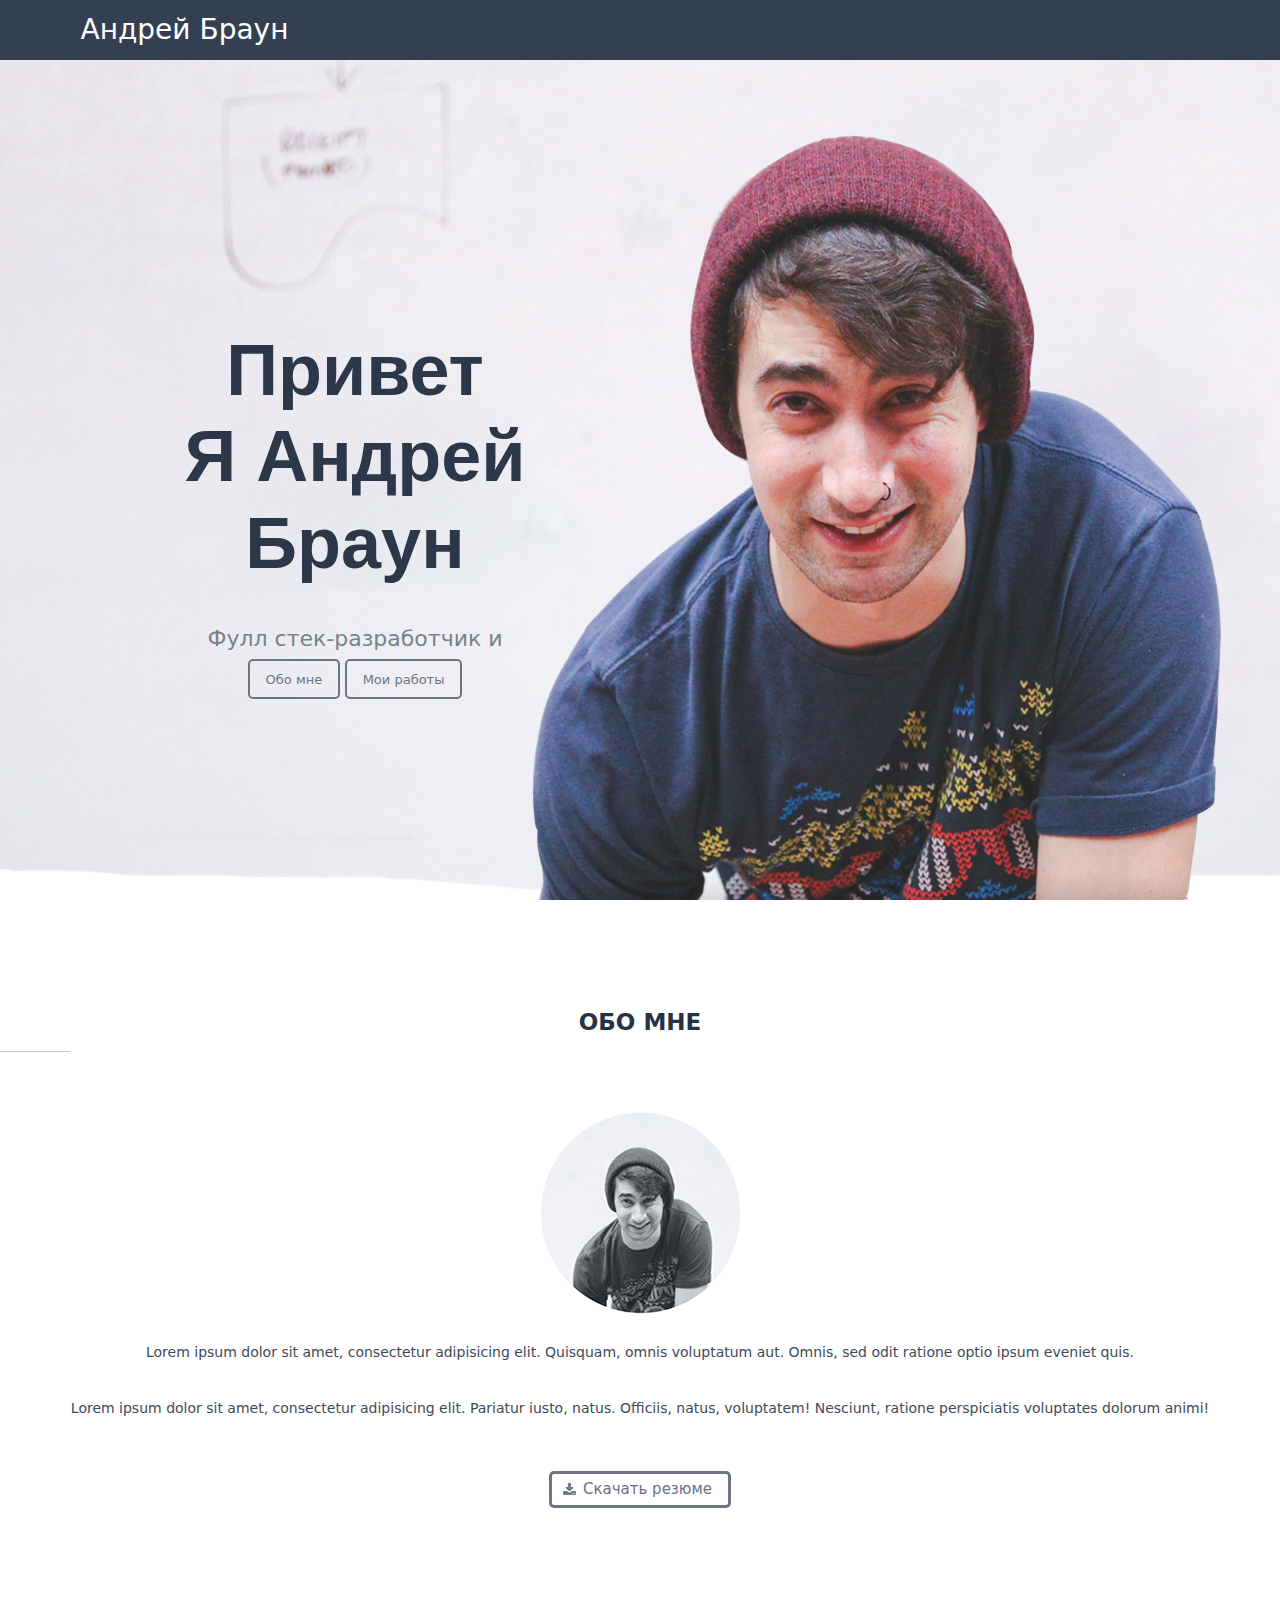
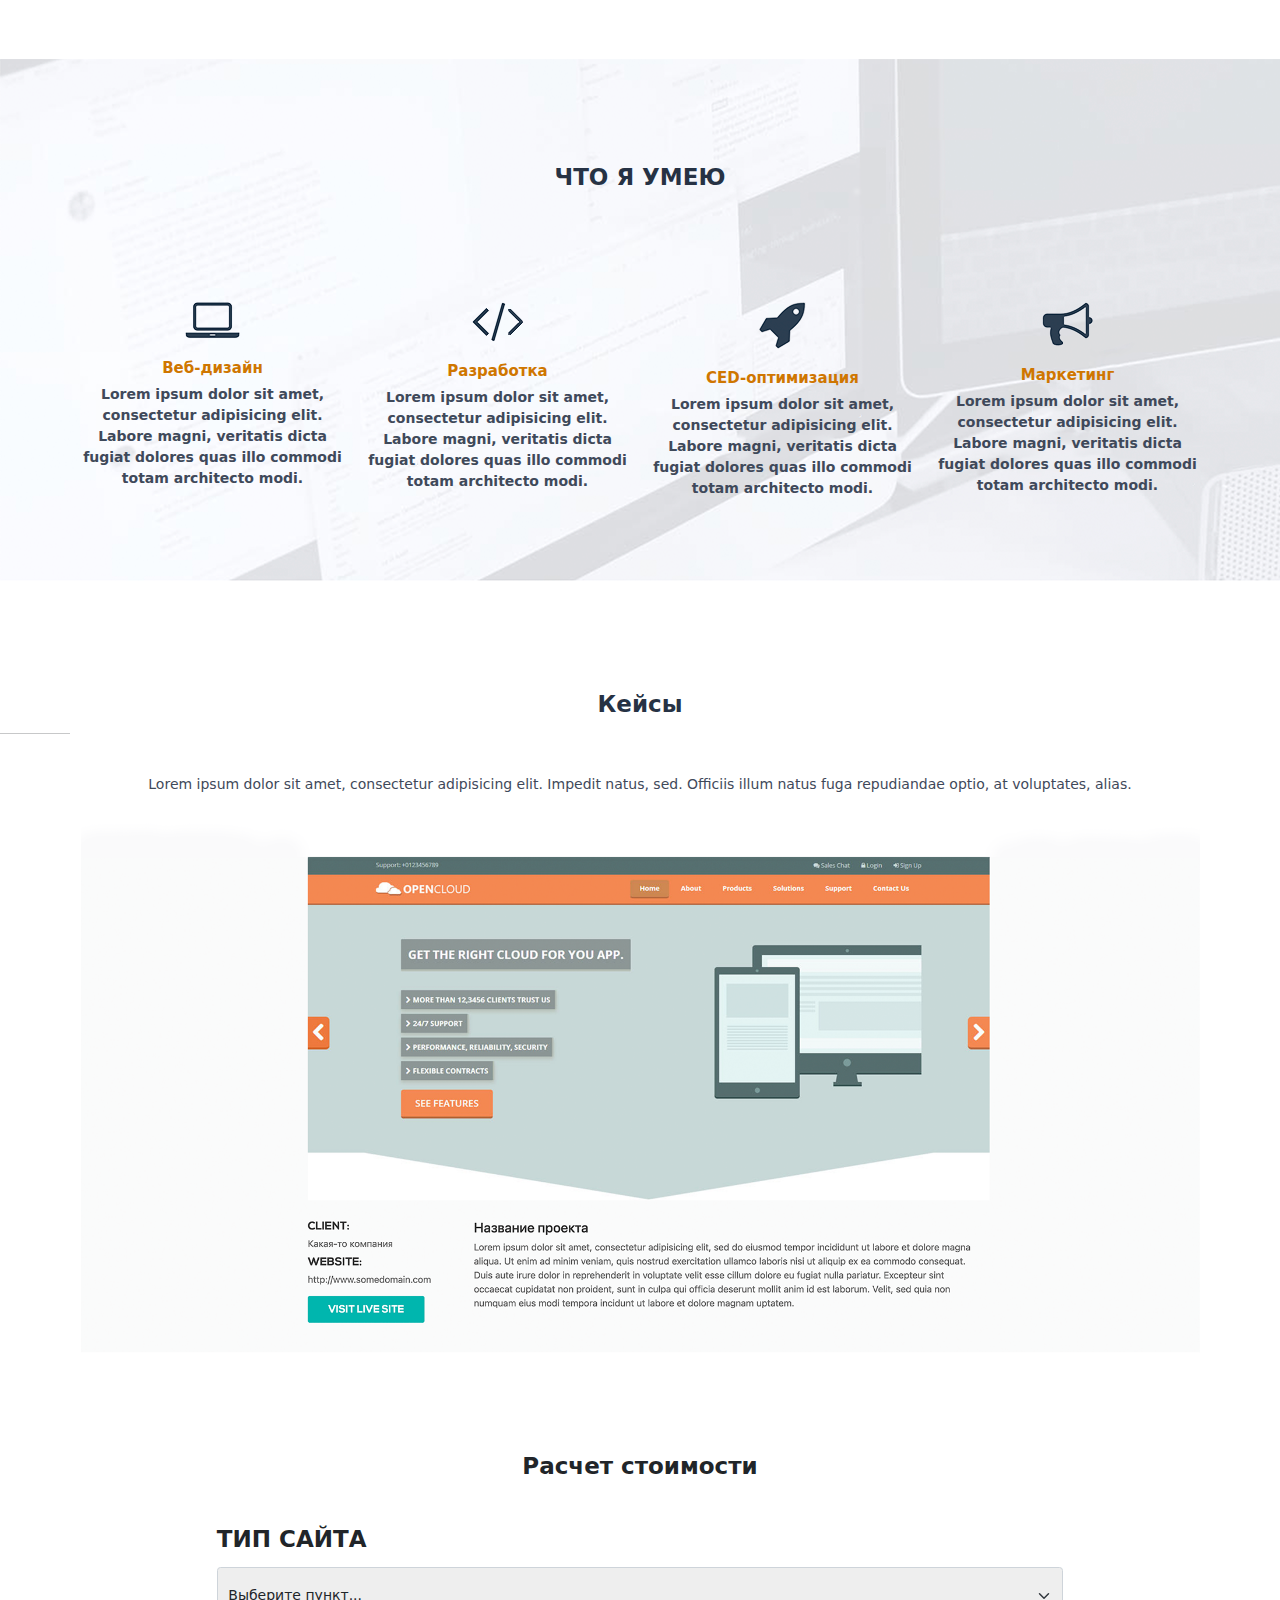
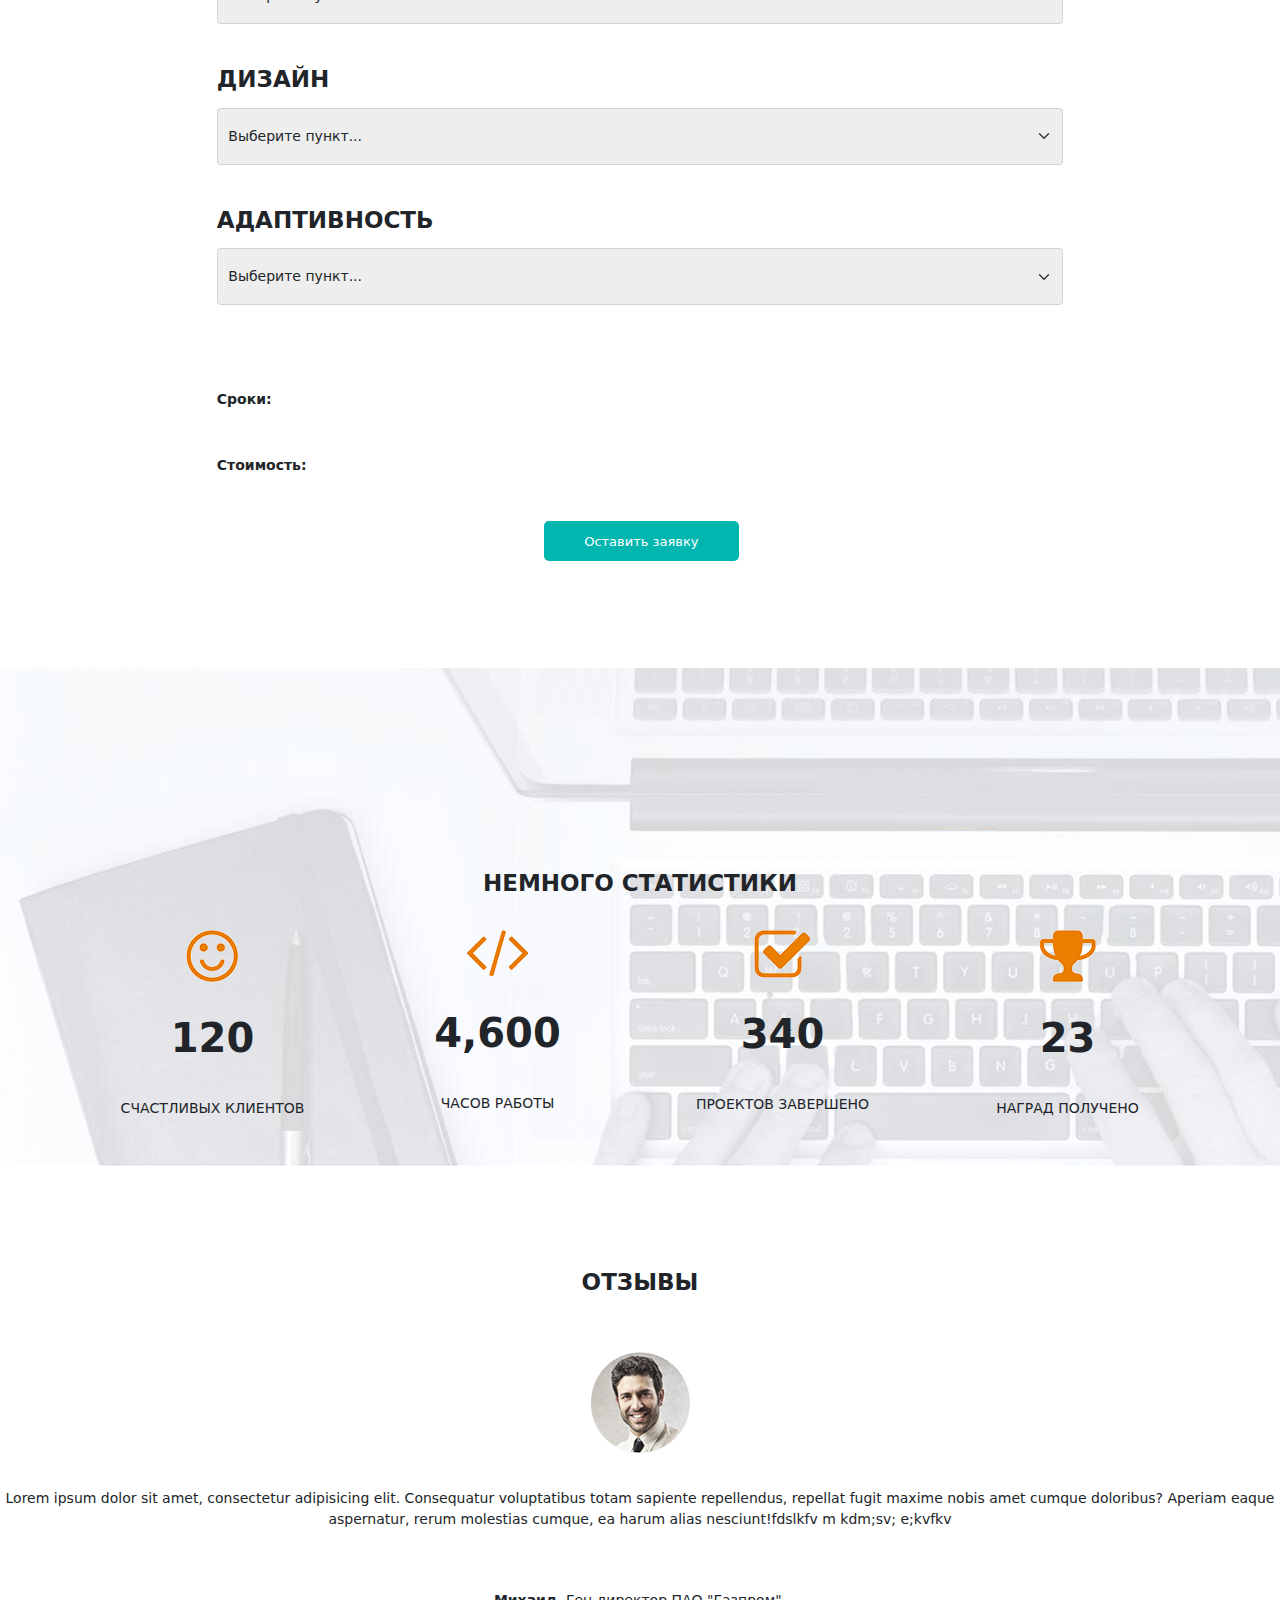
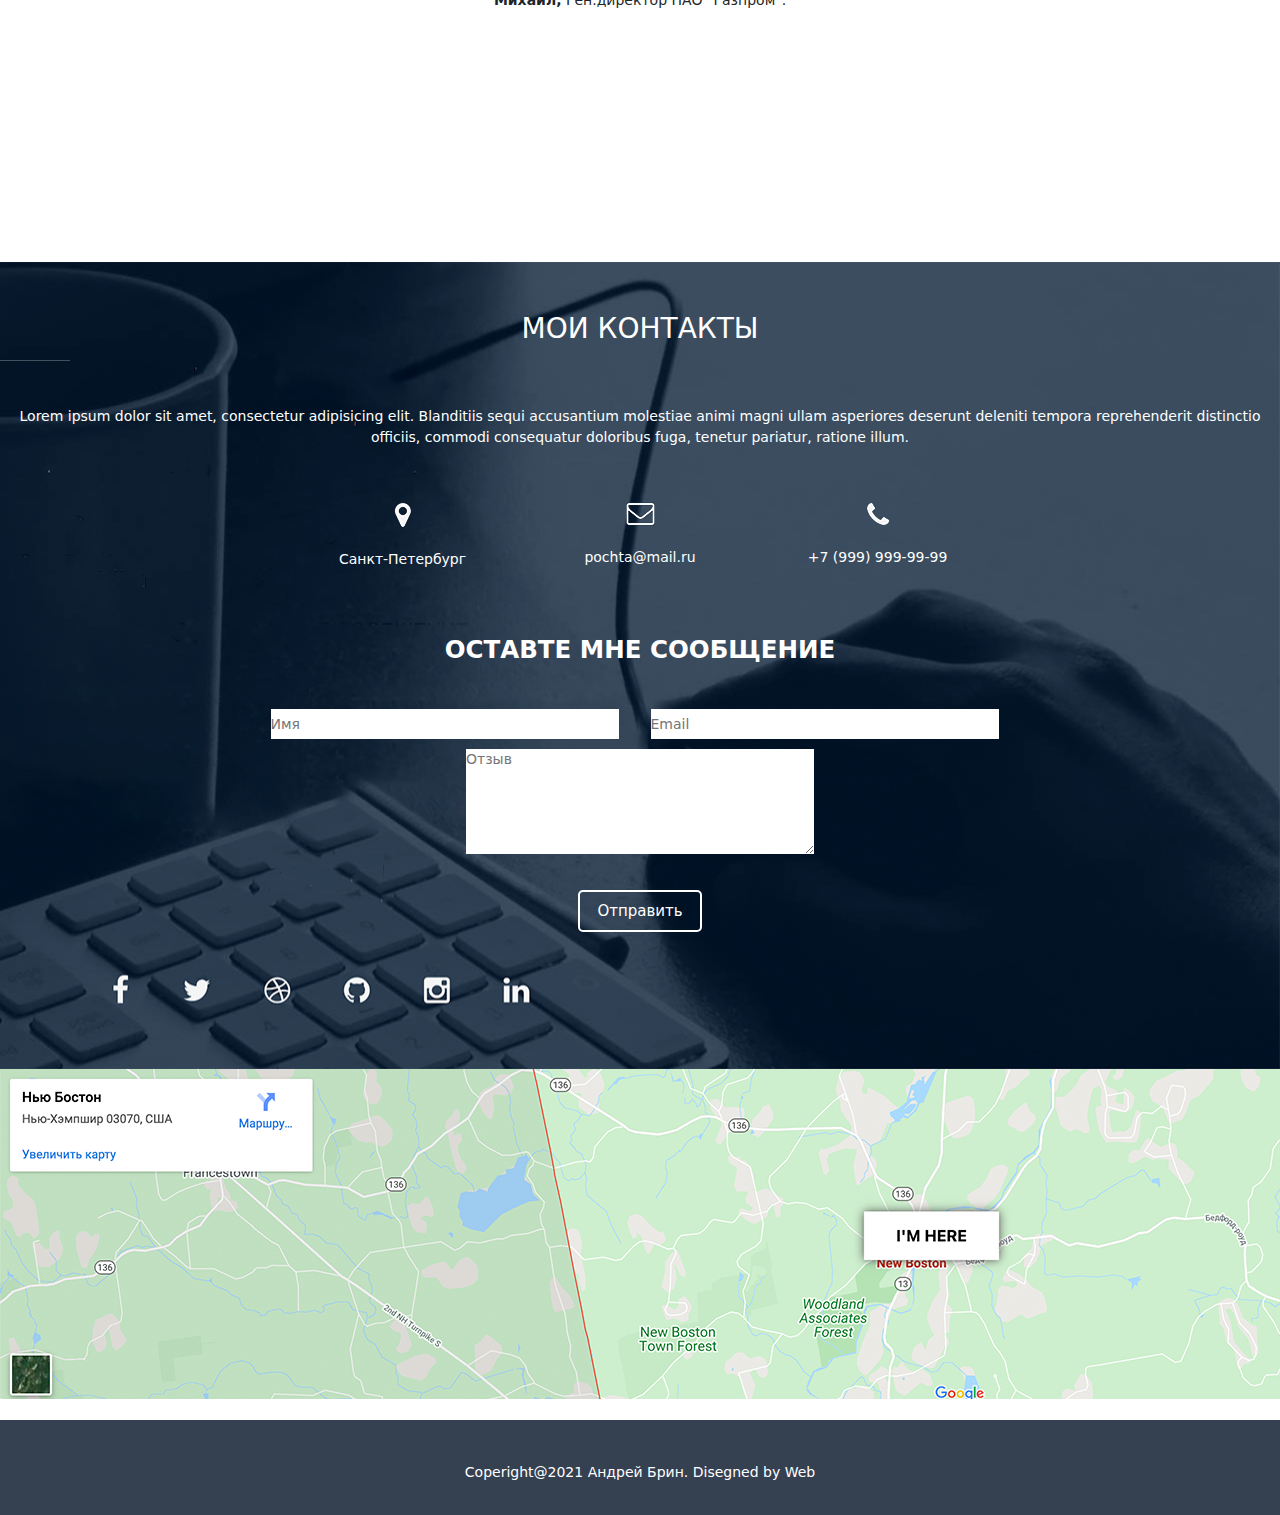
<file: MyProject/src/index.html>
<!DOCTYPE html>
<html lang="en">
<head>
    <meta charset="UTF-8">
    <title>Андрей Браун - Веб-разаработчик</title>
    <link rel="stylesheet" href="css/reset.css">
    <link rel="stylesheet" href="css/style.css">
    <link rel="stylesheet" href="css/bootstrap.min.css">
</head>

<body>
    <header>
        <nav>
           <div class="container">
               <div class="row">
                   <div class="col-xxl-2 col-xl-3 col-lg-3 col-7">
                       <div class="logo">Андрей Браун
                        </div>
                    </div>
                   <div class="px-0 col-xxl-6 offset-xxl-4 col-xl-7 offset-xl-2 col-lg-8 offset-lg-1 d-none d-lg-block">
                   <div class="menu">
                <ul>
                <li><a href="#">Обо мне</a></li>
                <li><a href="#">Услуги</a></li>
                <li><a href="#">Кейсы</a></li>
                <li><a href="#">Прайс</a></li>
                <li><a href="#">Отзывы</a></li>
                <li><a href="#">Контакты</a></li>
                </ul>
                    </div>   
                  </div>
                  <div class="col-5 d-flex d-lg-none flex-column justify-content-center align-items-end">
                      <div class="dropdown">
                          <a class="btn btn btn-outline-secondary dropdown-toggle white-btn" href="#" role="button" id="dropdownMenuLink" data-bs-toggle="dropdown" aria-expanded="false">
                            Навигация
                          </a>

                          <ul class="dropdown-menu" aria-labelledby="dropdownMenuLink">
                            <li><a class="dropdown-item" href="#">Обо мне</a></li>
                            <li><a class="dropdown-item" href="#">Услуги</a></li>
                            <li><a class="dropdown-item" href="#">Кейсы</a></li>
                            <li><a class="dropdown-item" href="#">Прайс</a></li>
                            <li><a class="dropdown-item" href="#">Отзывы</a></li>
                            <li><a class="dropdown-item" href="#">Контакты</a></li>
                            
                          </ul>
                        </div>
                  </div>
               </div>
           </div>
            
            
        </nav>
    </header>
    
    
    <div class="main">
       <div class="container h-100"><div class="row align-items-center h-100"><div class="col-lg-6 mt-5 pt-5"><div class="title__container mt-5">
            <h1>Привет <br> Я Андрей Браун</h1>
            <h4>Фулл стек-разработчик и </h4>
            <input type="submit" value="Обо мне">
            <input type="submit" value="Мои работы">
        </div></div></div></div>
    </div>
    
    
    <div class="AboutMe">
        <div class="AboutMeTitle">
        <h2>ОБО МНЕ</h2>
        </div>
        
        <hr>
        
        <div class="myPhotoMini">
           <center>
            <img src="../src/img/radiusboy.png" alt="Фото в кружке">
            </center>
        </div>
        
        <div class="DescAboutMe">
            <p>Lorem ipsum dolor sit amet, consectetur adipisicing elit. Quisquam, omnis voluptatum aut. Omnis, sed odit ratione optio ipsum eveniet quis.</p>
            <br>
            <p>Lorem ipsum dolor sit amet, consectetur adipisicing elit. Pariatur iusto, natus. Officiis, natus, voluptatem! Nesciunt, ratione perspiciatis voluptates dolorum animi!</p>
            <input type="submit" value="Скачать резюме" >
        </div>
    </div>
    
    
    <div class="mySkills">
        <div class="mySkillsTitle">
        <h2>ЧТО Я УМЕЮ</h2>
        </div>
<!--        <hr>-->
               
        
        <div class="mySkillsList">
            <div class="container">
                <div class="row">
          
                   <div class="col-lg-3 col-md-6">
                   <img src="../src/img/LogoPC.png" alt="Компьютер"><h4>Веб-дизайн</h4><p>Lorem ipsum dolor sit amet, consectetur adipisicing elit. Labore magni, veritatis dicta fugiat dolores quas illo commodi totam architecto modi.</p>
                   </div>
                   
                   <div class="col-lg-3 col-md-6">
                   <img src="../src/img/LogoTeg.png" alt="Разработка"><h4>Разработка</h4><p>Lorem ipsum dolor sit amet, consectetur adipisicing elit. Labore magni, veritatis dicta fugiat dolores quas illo commodi totam architecto modi.</p>
                    </div>
                   
                   <div class="col-lg-3 col-md-6">

                   <img src="../src/img/LogoRacket.png" alt="Ракета"><h4>CED-оптимизация</h4><p>Lorem ipsum dolor sit amet, consectetur adipisicing elit. Labore magni, veritatis dicta fugiat dolores quas illo commodi totam architecto modi.</p>
                    </div>

                   
                   
                   <div class="col-lg-3 col-md-6">
                   <img src="../src/img/LogoGramafon.png" alt="Громкоговоритель"><h4>Маркетинг</h4><p>Lorem ipsum dolor sit amet, consectetur adipisicing elit. Labore magni, veritatis dicta fugiat dolores quas illo commodi totam architecto modi.</p>
                    </div>

           
                
            </div>
        </div>
    </div>         
<!--
            <div class="mySkillsList">
            <ul>
                <li><img src="../src/img/LogoPC.png" alt="Компьютер"><h4>Веб-дизайн</h4><p>Lorem ipsum dolor sit amet, consectetur adipisicing elit. Labore magni, veritatis dicta fugiat dolores quas illo commodi totam architecto modi.</p>    </li>
                <li><img src="../src/img/LogoTeg.png" alt="Разработка"><h4>Разработка</h4><p>Lorem ipsum dolor sit amet, consectetur adipisicing elit. Labore magni, veritatis dicta fugiat dolores quas illo commodi totam architecto modi.</p>    </li>
                <li><img src="../src/img/LogoRacket.png" alt="Ракета"><h4>CED-оптимизация</h4><p>Lorem ipsum dolor sit amet, consectetur adipisicing elit. Labore magni, veritatis dicta fugiat dolores quas illo commodi totam architecto modi.</p>    </li>
                <li><img src="../src/img/LogoGramafon.png" alt="Громкоговоритель"><h4>Маркетинг</h4><p>Lorem ipsum dolor sit amet, consectetur adipisicing elit. Labore magni, veritatis dicta fugiat dolores quas illo commodi totam architecto modi.</p></li>
            </ul>
            </div>
-->
    </div>
    
    
    <div class="Case">
        <div class="CaseTitlle">
        <h2>Кейсы</h2>
        </div>
        <hr>
        <div class="descCase">
           Lorem ipsum dolor sit amet, consectetur adipisicing elit. Impedit natus, sed. Officiis illum natus fuga repudiandae optio, at voluptates, alias. 
        </div>
        <br>
        <div class="CasePhotos">
           <div class="container"><div class="row"><div class="col-xxl-12 col-xl-12 col-lg-12 col-12"><img src="../src/img/SlideCase.png" alt="Тут дожен быть слайд из фоток, но как его делать я пок ане понимаю."></div></div></div>
        </div>
<!--
        <div class="Caseprojects">
            <div class="nameProjects">
                <h3>CLIENT:</h3>
                Какая-то компания
                <h3>WEBSITE:</h3>
                http://www.somedomain.com
                <input type="submit" value="Перейти на сайт">
            </div>

            <div class="descProject">
                <h3>Название проекта</h3>
                Lorem ipsum dolor sit amet, consectetur adipisicing elit. Tenetur alias quisquam iusto quis dolorum, aliquam eaque nam impedit laudantium. Molestiae ipsa harum impedit laborum perferendis numquam delectus explicabo saepe, veniam!
            </div>
        </div>
-->
    </div>
    

    <div class="Price">
        
        <h2>Расчет стоимости</h2>
        

     <div class="continer">
     <div class="row">
     <div class="offset-2 col-8 offset-2">
     <form>
        <div class="mb-3">
            <label for="disabledSelect" class="form-label"><h3>ТИП САЙТА</h3></label>
            <select id="disabledSelect" class="form-select">
                <option selected>Выберите пункт...</option>
                <option value="1">1</option>
                <option value="2">2</option>
                <option value="3">3</option>
            </select>
        </div>
           <div class="mb-3">
            <label for="disabledSelect" class="form-label"><h3>ДИЗАЙН</h3></label>
            <select id="disabledSelect" class="form-select">
                <option selected>Выберите пункт...</option>
                <option value="1">1</option>
                <option value="2">2</option>
                <option value="3">3</option>
            </select>
        </div><div class="mb-3">
            <label for="disabledSelect" class="form-label"><h3>АДАПТИВНОСТЬ</h3></label>
            <select id="disabledSelect" class="form-select">
                <option selected>Выберите пункт...</option>
                <option value="1">1</option>
                <option value="2">2</option>
                <option value="3">3</option>
            </select>
        </div>
        <br><br>
        <p>Cроки:</p>
        <br><br>
        <p>Стоимость:</p>
        <br><br>
    </form>
    </div></div></div>
    <div class="container-fluid"><div class="row"><div class="offset-5 col-2 offset-5"><input type="submit" value="Оставить заявку">
    </div></div></div>
    </div>    
        
<!--        <hr>-->
        
    
    
    <div class="Stats">
        <div class="titleStats">
        <h2>НЕМНОГО СТАТИСТИКИ</h2>
        </div>
<!--        <hr>-->
       <div class="listStats">
            <div class="container">
                <div class="row">
          
                   <div class=" col-lg-3 col-md-6">
                   <img src="../src/img/StatsSmile.png" alt=":)"><br><h3>120</h3><br>СЧАСТЛИВЫХ КЛИЕНТОВ
                   </div>
                   
                   <div class=" col-lg-3 col-md-6">
                   <img src="../src/img/StatsTeg.png" alt="Тег"><br><h3>4,600</h3><br>ЧАСОВ РАБОТЫ
                   </div>
                   
                   <div class=" col-lg-3 col-md-6">
                   <img src="../src/img/StatsGalochka.png" alt="Галочкка"><br><h3>340</h3><br>ПРОЕКТОВ ЗАВЕРШЕНО
                   </div>

                   <div class=" col-lg-3 col-md-6">
                   <img src="../src/img/StatsKybok.png" alt="Кубок"><br><h3>23</h3><br>НАГРАД ПОЛУЧЕНО
                   </div>

           
                
            </div>
        </div>
    </div>         
    </div>
    
    <div class="Rewiews">
        <div class="titleRewiews">
            <h2>ОТЗЫВЫ</h2>
<!--            <hr>-->
        </div>
        <div class="pictRewiews">
            <img src="./img/UserPhoto.png" alt="Фото пользователя">
        </div>
        <div class="descRewiews">
            Lorem ipsum dolor sit amet, consectetur adipisicing elit. Consequatur voluptatibus totam sapiente repellendus, repellat fugit maxime nobis amet cumque doloribus? Aperiam eaque aspernatur, rerum molestias cumque, ea harum alias nesciunt!fdslkfv m kdm;sv; e;kvfkv
        </div>
        <br>
        <div class="authorRewiews">
            <strong>Михаил,</strong> Ген.директор ПАО "Газпром".
        </div>
<!--
        <div class="DiffrentRewiews">
            <ul>
                <li><img src="../src/img/Rewiews%201.png" alt="Отзыв 1"></li>
                <li><img src="../src/img/Rewiews%202-3.png" alt="Отзыв 2"></li>
                <li><img src="../src/img/Rewiews%202-3.png" alt="Отзыв 3"></li>
            </ul>
        </div>
-->
</div>
    
    
    <div class="myContacts">
        <div class="titleContacts">
            <h2>МОИ КОНТАКТЫ</h2>
            <hr>
        </div>
        <div class="descContacts">
            Lorem ipsum dolor sit amet, consectetur adipisicing elit. Blanditiis sequi accusantium molestiae animi magni ullam asperiores deserunt deleniti tempora reprehenderit distinctio officiis, commodi consequatur doloribus fuga, tenetur pariatur, ratione illum.
        </div>
        <div class="pictContacts">
           <div class="container">
               <div class="row">
                   <div class="offset-3 col-2  offset-md-2 col-md-3">
                       <img src="../src/img/Geo.png" alt="Геоточка"><br><br>Санкт-Петербург
                    </div>
                    <div class="col-2"><img src="../src/img/Mail.png" alt="Письмо"><br><br>pochta@mail.ru
                    </div>
                     <div class="col-2 col-md-3">
                       <img src="../src/img/Phone.png" alt="Телефон"><br><br>+7 (999) 999-99-99
                    </div>
            </div></div>
            </div>
             <div class="rewiewsSMS">
            <div class="titleForm">
                <h3>ОСТАВТЕ МНЕ СООБЩЕНИЕ</h3>
            </div>
            <div class="rewiewForm">
               <div class="container"><div class="row">
                   <div class="offset-2 col-4">
                    <input type="text" placeholder="Имя">
                   </div>
                   <div class="col-4">
                    <input type="text" placeholder="Email">
                   </div>
                <br>
                <div class="offset-2 col-8"><textarea name="name1" id="1" cols="200" rows="5" placeholder="Отзыв"></textarea></div>
                </div></div>
            </div>
            <div class="titleFormSubmit">
                <input type="submit" value="Отправить">
            </div>
        </div>
        <br>
<!--
            <div class="pictOfSocial">
                <ul>
                    <li><img src="#" alt="Facebook"></li>
                    <li><img src="#" alt="Twiter"></li>
                    <li><img src="#" alt="Git"></li>
                    <li><img src="#" alt="Instgram"></li>
                    <li><img src="#" alt="Others"></li>
                </ul>
            </div>
-->
        </div>
    <div class="Map">
    </div>
       <br> 
    <footer>
        <div class="end">
            <p>Coperight@2021 Андрей Брин. Disegned by Web</p>
        </div>
    </footer> 
        
<script src="js/bootstrap.bundle.min.js"></script>
</body>
<!--
<div class="preloader">
  <div class="preloader__row">
    <div class="preloader__item">
        
    </div>
    <div class="preloader__item">
        
    </div>
  </div>
</div>
-->
</html>
</file>
<file: MyProject/src/css/style.css>
body{
    font-family: Arial, sans-serif;
}

nav{
    width: 100%;
    height: 60px;
    background: #344051;
    position: fixed;
    z-index: 10;
}

.logo{
    color: #fff;
    font-size: 28px;
    line-height: 60px;
    float: left;
    -webkit-animation: comming 3.5s;
    -o-animation: comming 3.5s;
    animation: comming 3.5s;
}

.menu{
    float: left;
}

.menu li{
    float: left;
    line-height: 60px;
    color: #fff;
    margin-right: 40px;
    font-size: 14px;
    text-transform: uppercase;
    transition: all 0.1s;
    transform: scale(1);
    opacity: 0;
    -webkit-animation: topshift 0.4s forwards;
    -o-animation: topshift 0.4s forwards;
    animation: topshift 0.4s forwards;
}

.menu li a{
    transition: all 0.5s;
    display: inline-block;
    text-decoration: none;
}

.menu li a:visited{
    color: white;
}

.menu li a:hover{
    color: orange;
}

.menu li a:active{
    transform: scale(1.1);
}

.main{
    width: 100%;
    background: url(../img/boy.png) 90% 100%/auto 85% no-repeat, url(../img/bg.jpg) center/cover no-repeat;
    height: 100%;
}

.title__container{
    float: left;
    color: #2c384a;
    text-align: center;
/*
    -webkit-animation: titlemove 1.2s ease-out;
    -o-animation: titlemove 1s;
    animation: titlemove 1s;
*/
    width: 100%;
}

.title__container h1{
    font-size: 72px;
    font-weight: bold;
    font-family: Arial, sans-serif;
}
.title__container h4{
    margin-top: 40px;
    font-size: 22px;
    color: #79818d;
}

.title__container input{
    height: 40px;
    text-align: center;
    border: 2px solid #6d7682;
    background: none;
    border-radius: 5px;
    color: #6d7682;
    font-size: 13px;
    padding: 0px 16px;
    transition: all 0.2s;
}

.title__container input:hover{
    background: #344051;
    color: white;
}

.title__container input:active{
    transform: scale(1.1);
}

.AboutMe{
    height: 650px;   
}

.AboutMeTitle h2{
    text-align: center;
    margin-top: 109px;
    color: #263244;
    font-size: 23px;
    font-weight: bold;
}

hr{
    background-color: #d17700;
    height: 4px;
    width: 70px;
    margin: 34px auto 0px auto;
/*
    -webkit-animation: comming 3.5s;
    -o-animation: comming 3.5s;
    animation: comming 3.5s;
*/
}

.myPhotoMini{
   margin-top: 60px;
    
}


.DescAboutMe{
    text-align: center;
    color: #3f495a;
    margin-top: 28px;
}


.AboutMe input{
    background:url('../img/iconResum.png') no-repeat left 10px center;
    padding-left: 31px;
    padding-right: 16px;
    border: 3px solid #6d7682;
    border-radius: 5px;
    line-height: 31px;
    margin-top: 38px;
    font-size: 15px;
    color: #6f707e;
    transition: all 0.3s;
}

.AboutMe input:hover{
    background-color: #6d7682;
    color: white;
}

.AboutMe input:active{
    transform: scale(1.1);
}

.mySkills{
    height: 523px;
    background: url(../img/bgSkills.png);
    text-align: center;
    font-weight: bold;
    width: 100%;
}



.mySkillsTitle{
    text-align: center;
    color: #263244;
    font-size: 23px;
    padding-top: 105px;
}

.mySkillsTitle h2{
    font-weight: bold;
    font-size: 23px;
    margin-bottom: 110px;
}


.mySkillsList h4{
    margin-top: 20px;
    font-size: 15px;
    font-weight: bold;
    color: #cf7600;
}

.mySkillsList p{
    color: #3f495a; 
}

.Case{
    background-color: #ffffff;
    margin-bottom: 100px;
}

.Case h2{
    text-align: center;
    margin-top: 109px;
    color: #263244;
    font-weight: bold;
    font-size: 23px;
}

.descCase{
    margin-top: 40px;
    text-align: center;
    color: #3f495a;
}

.CasePhotos img{
    text-align: center;
    width: 100%;
}

.Price{
    margin-top: 0px;
    margin-bottom: 107px;
}

.Price h2{
    text-align: center;
    font-size: 23px;
    font-weight: bold;
    margin-bottom: 45px;
}

.Price select{
    margin-bottom: 42px;
    height: 57px;
    background-color: #eeeeee;
}

.Price input{
    width: 195px;
    height: 40px;
    text-align: center;
    border: 2px solid #00b6af;
    border-radius: 5px;
    color: #ffff;
    font-size: 13px;
    background-color: #00b6af;
}



.Price h3{
    font-weight: bold;
    font-size: 23px;
    text-align: left;
}

.Price hr{
    margin: 34px auto 0px auto;
    background-color: #d1d1d1;
    height: 3px;
    width: 893px;
}

.Price p{
    height: 10px;
    font-weight: bold;
    text-align: left;
}

.Stats{
    height: 498px;
    width: 100%;
    background: url(../img/StatsBG.png);
}

.titleStats{
    text-align: center;
    font-weight: bold;
    font-size: 23px;
    padding-top: 102px;
}

.Stats h2{
    padding-top: 100px;
    text-align: center;
    font-size: 23px;
    font-weight: bold;
    margin-bottom: 32px;
}

.listStats{
    text-align:center;
}

.listStats img{
    margin-bottom: 32px;
}




.Stats h3{
    font-weight: bold;
    margin-bottom: 15px;
    font-size: 40px;
    text-transform: uppercase;
    text-align: center;
}

.Rewiews{
    height: 593px;
    background: url(../img/bgRewiews.png);
}

.titleRewiews h2{
    text-align: center;
    font-size: 23px;
    font-weight: bold;
    margin-bottom: 45px;
    margin-top: 103px;
}

.pictRewiews{
    text-align: center;
    margin-top: 55px;
    margin-bottom: 34px;
}

.descRewiews{
    text-align: center;
}

.authorRewiews{
    text-align: center;
    margin-top: 39px;
}

.DiffrentRewiews ul{
    margin-left: 972px;
}

.DiffrentRewiews li{
    float: left;
    text-align: center;
    margin-left: 13px;
    margin-top: 50px;
}

.myContacts{
    height: 807px;
    background: url(../img/bgCotacts.png) 100%;
    width: 100%;
    text-align: center;
    color: #ffffff;
/*    background-attachment: fixed;*/
}

.titleContacts{
    font-size: 23px;
    font-weight: bold;
    margin-bottom: 45px;
    padding-top: 50px;
}

.pictContacts li{
    text-align: center;
    width: 160px;
    float: left;
}

.descContacts{
    margin-bottom: 54px;
}


.titleForm{
    text-align: center;
}

.titleForm h3{
    font-weight: bold;
    margin-bottom: 45px;
}

.BlockNonLeft{
    margin-right: 750px;
}

.titleForm{
    margin-top: 65px;
}

.rewiewForm input{
    height: 30px;
    margin-right: 29px;
    width: 348px;
}

.rewiewForm textarea{
    width: 348px;
    margin-top: 10px;
    margin-bottom: 30px;
}

.titleFormSubmit input{
    height: 42px;
    width: 124px;
    text-align: center;
    border: 2px solid #ffffff;
    background: none;
    border-radius: 5px;
    color: #ffffff;
    font-size: 15px;
    transition: all 0.4s;
}
.titleFormSubmit input:hover{
    background-color: white;
    color: #263244;
}

.titleFormSubmit input:active{
    transform: scale(1.1);
}
.Map{
    width: 100%;
    background: url(../img/MapBG.png);
    height: 330px;
}

.end{
    text-align: center;
    background-color: #354051;
    height: 95px;
    margin-bottom: 42px;
}

.end p{
    padding-top: 42px;
    color: #ffffff;
}

@keyframes comming{
    from{
        opacity: 0;
    }
    
    to{
        opacity: 1;    
    }
}


@keyframes topshift{
    from{
        opacity: 0;
        margin-top: -80px;
    }
    
    to{
        opacity: 1;
        margin-top: 0px;
    }
}

}

.menu li:nth-child(1){
    animation-delay: 0.2s;
}


.menu li:nth-child(2){
    animation-delay: 0.4s;
}

.menu li:nth-child(3){
    animation-delay: 0.9s;
}

.menu li:nth-child(4){
    animation-delay: 1.3s; 
}

.menu li:nth-child(5){
    animation-delay: 1.7s;
}

.menu li:nth-child(6){
    animation-delay: 2.1s;
}

@keyframes titlemove{
    from{
        opacity: 0;
        margin-left: -500px;
    }
    
    to{
        opacity: 1;
        margin-left: 404px;
    }
}


/*.preloader {
  
  position: fixed;

  left: 0;
  top: 0;
  right: 0;
  bottom: 0;
  
  background: #e0e0e0;
  
  z-index: 1001;
}


.preloader__row {
  position: relative;
  top: 50%;
  left: 50%;
  width: 70px;
  height: 70px;
  margin-top: -35px;
  margin-left: -35px;
  text-align: center;
  animation: preloader-rotate 2s infinite linear;
}

.preloader__item {
  position: absolute;
  display: inline-block;
  top: 0;
  background-color: #337ab7;
  border-radius: 100%;
  width: 35px;
  height: 35px;
  animation: preloader-bounce 2s infinite ease-in-out;
}

.preloader__item:last-child {
  top: auto;
  bottom: 0;
  animation-delay: -1s;
}

@keyframes preloader-rotate {
  100% {
    transform: rotate(360deg);
  }
}

@keyframes preloader-bounce {

  0%,
  100% {
    transform: scale(0);
  }

  50% {
    transform: scale(1);
  }
}

.loaded_hiding .preloader {
  transition: 0.3s opacity;
  opacity: 0;
}

.loaded .preloader {
  display: none;
}
*/ загрузчик


.white-btn:visited{
    color: white;
}

@media (max-width: 991px){
    .title__container, .title__container h4, .title__container input{
        color: white;
        position: relative;
        z-index: 3;
    }
    
    .title__container input{
        border: 2px solid #fff;
    }
    
    .main{
        position: relative;
    }
    
    .main:after{
        content: "";
        bottom: 0;
        top: 0;
        left: 0;
        right: 0;
        position: absolute;
        background: rgba(0,0,0,0.4);
    }
    
    .mySkills{
        background: url(../img/bgSkills.png) no-repeat 100% center;
        width: 100%;
    }
    
    
    
    .mySkillsTitle{
       padding-top: 20px;
    }
    
    .mySkillsTitle h2{
        margin-bottom: 70px;
    }
    
    .titleStats{
        margin-bottom: 20px;
    }
    
    .Stats h2{
        padding-top: 50px;
        text-align: center;
        font-size: 23px;
        font-weight: bold;
        margin-bottom: 32px;
    }
    
    .Stats img{
        margin-top: 20px;
        margin-bottom: 8px;
    }
    
    .Stats h3{
        margin-bottom: 0px;
    } 
}
</file>
